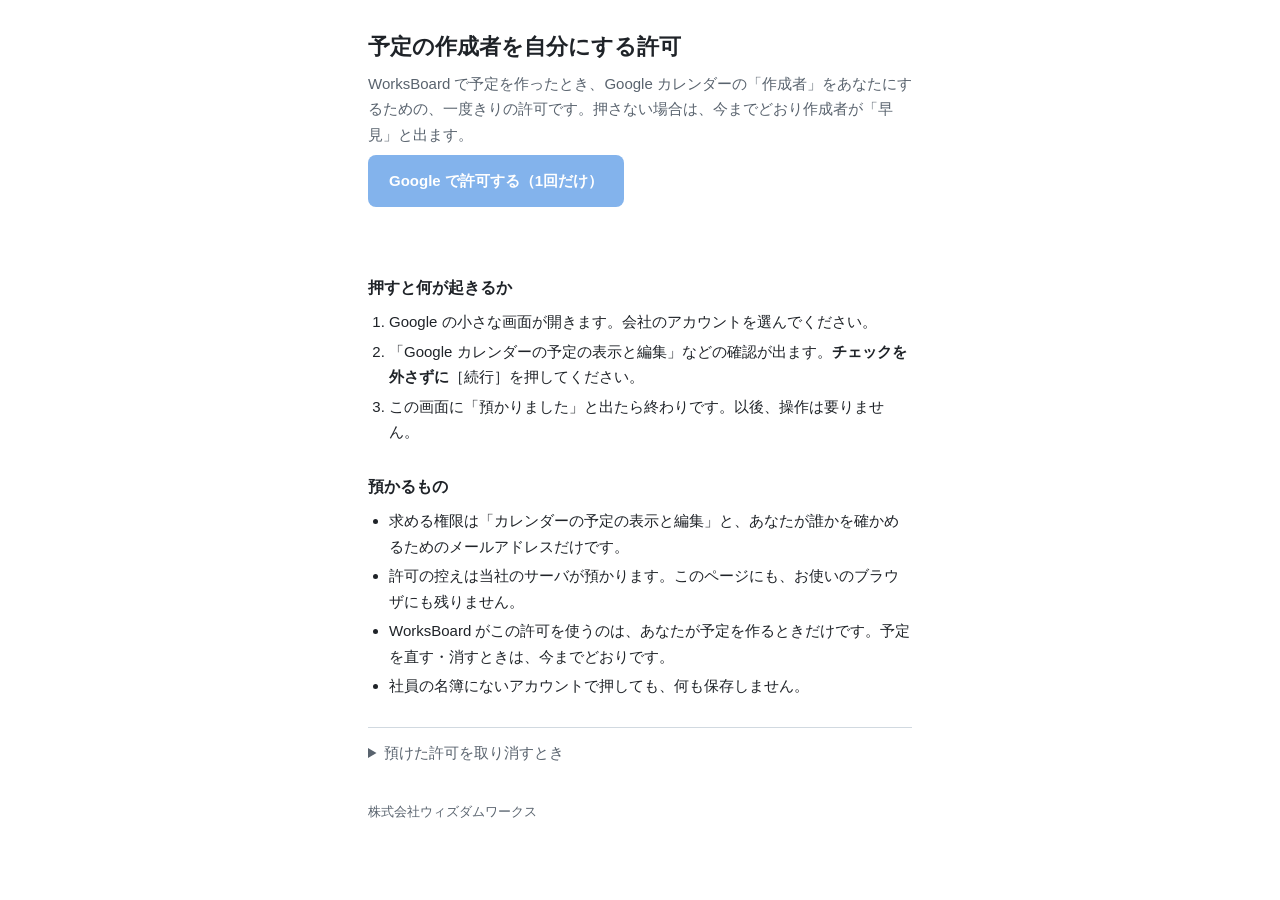
<file: cal-honnin.html>
<!doctype html>
<html lang="ja">
<head>
<meta charset="utf-8">
<meta name="viewport" content="width=device-width,initial-scale=1">
<meta name="robots" content="noindex, nofollow">
<meta name="referrer" content="no-referrer">
<title>予定の作成者を自分にする許可</title>
<!--
  社内システム（WorksBoard）で予定を作ったとき、Google カレンダーの「作成者」を
  作ったご本人にするための、一度きりの許可のページです（社員の方が、それぞれ1回押します）。
  2026-11-09。原本は worksboard の koukai/cal-honnin.html（docs/70 33.4.268・SQL 136）。
  早見さんの分（全員の予定を書くもとの許可）は cal-kaki.html のほうです。

  ・求める権限は「カレンダーの予定の表示と編集（calendar.events）」と、
    本人を確かめるためのメールアドレス（openid email）だけです
  ・許可の控えは当社のサーバが預かります。このページもブラウザも、何も保存しません
  ・社員の名簿にない方が押しても、当社のサーバは何も保存しません
  ・WorksBoard がこの許可を使うのは、予定を「作る」ときだけです（直す・消すは今までどおり）
  ・Google とのやりとりには、そのたびに当社のサーバが出す1回きりの札（state）を使います

  取り消したいときは、このページの「取り消す」か、Google アカウントの
  「セキュリティ → サードパーティ製のアプリとサービス」から外せます。

  お問い合わせ： 株式会社ウィズダムワークス
-->
<style>
  :root{
    --ji:#1f2328; --usu:#59636e; --waku:#d1d9e0; --soko:#ffffff; --men:#f6f8fa;
    --ao:#0969da; --ao-ji:#ffffff; --midori:#1a7f37; --aka:#cf222e; --ki:#9a6700;
  }
  @media (prefers-color-scheme: dark){
    :root:not([data-theme="light"]){
      --ji:#e6edf3; --usu:#9198a1; --waku:#3d444d; --soko:#0d1117; --men:#151b23;
      --ao:#4493f8; --ao-ji:#0d1117; --midori:#3fb950; --aka:#f85149; --ki:#d29922;
    }
  }
  :root[data-theme="dark"]{
    --ji:#e6edf3; --usu:#9198a1; --waku:#3d444d; --soko:#0d1117; --men:#151b23;
    --ao:#4493f8; --ao-ji:#0d1117; --midori:#3fb950; --aka:#f85149; --ki:#d29922;
  }
  *{box-sizing:border-box}
  html,body{margin:0;padding:0}
  body{background:var(--soko);color:var(--ji);
    font:15px/1.7 -apple-system,"Hiragino Kaku Gothic ProN","Yu Gothic UI",Meiryo,sans-serif}
  main{max-width:36rem;margin:0 auto;padding:32px 16px 48px}
  h1{font-size:22px;line-height:1.4;margin:0 0 8px}
  h2{font-size:16px;margin:28px 0 8px}
  p{margin:8px 0}
  .lead{color:var(--usu)}
  .yousu{margin:20px 0 16px;padding:12px 14px;border:1px solid var(--waku);border-radius:8px;background:var(--men)}
  .yousu b{font-weight:600}
  button{font:inherit;font-weight:600;padding:12px 20px;border-radius:8px;border:1px solid transparent;
    background:var(--ao);color:var(--ao-ji);cursor:pointer;min-height:48px}
  button:disabled{opacity:.5;cursor:default}
  button.sub{background:transparent;color:var(--aka);border-color:var(--waku);font-weight:500}
  .kekka{min-height:1.7em;margin:14px 0 0;padding:0}
  .kekka.yoi{color:var(--midori)}
  .kekka.dame{color:var(--aka)}
  .kekka.matsu{color:var(--usu)}
  ol,ul{padding-left:1.4em;margin:8px 0}
  li{margin:4px 0}
  details{margin-top:28px;border-top:1px solid var(--waku);padding-top:12px}
  summary{cursor:pointer;color:var(--usu)}
  .chui{color:var(--ki);font-size:14px}
  .ji{color:var(--usu);font-size:13px}
  footer{margin-top:36px;color:var(--usu);font-size:13px}
  @media (max-width:480px){ button{width:100%} }
</style>
</head>
<body>
<main>
  <h1>予定の作成者を自分にする許可</h1>
  <p class="lead">WorksBoard で予定を作ったとき、Google カレンダーの「作成者」をあなたにするための、一度きりの許可です。押さない場合は、今までどおり作成者が「早見」と出ます。</p>

  <button id="btn" type="button" disabled>Google で許可する（1回だけ）</button>
  <p id="kekka" class="kekka matsu" role="status" aria-live="polite"></p>

  <h2>押すと何が起きるか</h2>
  <ol>
    <li>Google の小さな画面が開きます。会社のアカウントを選んでください。</li>
    <li>「Google カレンダーの予定の表示と編集」などの確認が出ます。<b>チェックを外さずに</b>［続行］を押してください。</li>
    <li>この画面に「預かりました」と出たら終わりです。以後、操作は要りません。</li>
  </ol>

  <h2>預かるもの</h2>
  <ul>
    <li>求める権限は「カレンダーの予定の表示と編集」と、あなたが誰かを確かめるためのメールアドレスだけです。</li>
    <li>許可の控えは当社のサーバが預かります。このページにも、お使いのブラウザにも残りません。</li>
    <li>WorksBoard がこの許可を使うのは、あなたが予定を作るときだけです。予定を直す・消すときは、今までどおりです。</li>
    <li>社員の名簿にないアカウントで押しても、何も保存しません。</li>
  </ul>

  <details id="yameru">
    <summary>預けた許可を取り消すとき</summary>
    <p>下のボタンを押すと、Google の画面でもう一度ご本人かを確かめてから、当社のサーバの控えを消します。消したあとに WorksBoard で作る予定は、作成者が「早見」に戻ります。</p>
    <p class="chui">Google 側の許可は自動では外しません（同じ仕組みで出している「カレンダーの表示」の許可まで外れることがあるため）。</p>
    <button id="btn2" class="sub" type="button" disabled>取り消す</button>
    <p id="kekka2" class="kekka matsu" role="status" aria-live="polite"></p>
    <p class="ji">Google アカウントの［セキュリティ］→［サードパーティ製のアプリとサービス］からも外せます。</p>
  </details>

  <footer>株式会社ウィズダムワークス</footer>
</main>

<script src="https://accounts.google.com/gsi/client" async defer></script>
<script>
(function () {
  'use strict';
  /* 発行元ID（公開されるもの） */
  var CID = '797669684444-5ffbdm9ltqblqj0dt1a4d1r5n0fv3bfm.apps.googleusercontent.com';
  /* 書く権限と、本人を確かめるためのもの */
  var SCOPE_KAKU = 'openid email https://www.googleapis.com/auth/calendar.events';
  /* 取り消すときは本人を確かめるだけ */
  var SCOPE_DARE = 'openid email';
  /* 当社のサーバ */
  var SABA = 'https://gkioqeaowmhwblumpxob.supabase.co/functions/v1/cal-kaki';
  /* 札は10分で切れる。9分を過ぎたら取り直す */
  var MOCHI = 9 * 60 * 1000;

  var btn = document.getElementById('btn');
  var btn2 = document.getElementById('btn2');
    var kekka = document.getElementById('kekka');
  var kekka2 = document.getElementById('kekka2');
  var yameru = document.getElementById('yameru');
  var junbi = { touroku: null, suteru: null };   // { state, t, cc }
  var ugoki = { touroku: false, suteru: false }; // やりとりの最中か

  function kaku(el, s, iro) { el.textContent = s || ''; el.className = 'kekka ' + (iro || 'matsu'); }
  function ima(nani) { return nani === 'touroku' ? { b: btn, k: kekka } : { b: btn2, k: kekka2 }; }

  /* ★ よその画面の枠の中では動かさない（押させる罠を避ける） */
  if (window.top !== window.self) {
    kaku(kekka, 'このページは、単独のタブで開いてください。', 'dame');
    return;
  }

  /* 当社のサーバに聞く。★ text/plain で送る（事前確認が起きない形）。答えが読めなければ saba */
  function tou(o) {
    return fetch(SABA, {
      method: 'POST',
      headers: { 'content-type': 'text/plain;charset=UTF-8' },
      body: JSON.stringify(o),
      credentials: 'omit',
      cache: 'no-store'
    }).then(function (r) { return r.json(); })
      .catch(function () { return { ok: false, riyuu: 'saba' }; });
  }


  var KOTOBA = {
    hito: 'このアカウントは社員の名簿にありません。会社のアカウントを選んで、もう一度押してください。何も保存していません。',
    scope: 'Google の画面で「カレンダーの予定の表示と編集」のチェックが外れていました。もう一度押して、チェックを入れたまま進んでください。何も保存していません。',
    state: '時間がたったため、やり直しが必要です。もう一度押してください。',
    code: 'Google からの受け取りに失敗しました。もう一度押してください。',
    dare: 'アカウントを確かめられませんでした。もう一度押してください。',
    nashi: 'Google から控えを受け取れませんでした。もう一度押してください。',
    kakite_nashi: '登録先がまだ用意されていません。社内の担当者に連絡してください。何も保存していません。',
    isogashii: '混み合っています。少し待ってから、もう一度押してください。',
    saba: '当社のサーバにつながりませんでした。少し待ってから、もう一度押してください。',
    awanai: '応答が合わなかったため、安全のため止めました。もう一度押してください。',
    popup_closed: 'Google の画面が閉じられました。もう一度押してください。',
    popup_failed_to_open: 'Google の画面を開けませんでした。ブラウザのポップアップの設定を確かめてください。',
    access_denied: '許可されませんでした。何も保存していません。',
    gis: 'Google の部品を読み込めません。少し待ってから、ページを読み込み直してください。'
  };
  function iu(nani, riyuu) { kaku(ima(nani).k, KOTOBA[riyuu] || KOTOBA.saba, 'dame'); }

  function gisAru() { return !!(window.google && google.accounts && google.accounts.oauth2); }

  /* 札をもらい、その札で Google の部品を用意する。★ 札は1回きりなので、押すたびに作り直す */
  function yooi(nani) {
    junbi[nani] = null;
    ima(nani).b.disabled = true;
    return tou({ doko: 'hajime', nani: nani }).then(function (v) {
      if (!v || !v.ok || !v.state) { iu(nani, (v && v.riyuu) || 'saba'); return false; }
      var p = { state: v.state, t: Date.now(), cc: null };
      var cfg = {
        client_id: CID,
        scope: nani === 'touroku' ? SCOPE_KAKU : SCOPE_DARE,
        ux_mode: 'popup',
        state: v.state,
        /* ★ 前に出した許可（カレンダーの表示など）を混ぜない。預かる範囲を頼んだものだけにする */
        include_granted_scopes: false,
        callback: function (r) { uketoru(nani, p, r); },
        error_callback: function (e) {
          ugoki[nani] = false;
          iu(nani, (e && e.type) || 'popup_closed');
          yooi(nani);
        }
      };
      if (nani === 'touroku') {
        /* ★ 「ずっと使える控え」をもらうために要る2つ */
        cfg.access_type = 'offline';
        cfg.prompt = 'consent';
      } else {
        cfg.prompt = 'select_account';
      }
      p.cc = google.accounts.oauth2.initCodeClient(cfg);
      junbi[nani] = p;
      ima(nani).b.disabled = false;
      return true;
    });
  }

  /* Google から戻ってきたとき */
  function uketoru(nani, p, r) {
    var mono = ima(nani);
    if (!r || r.error) {
      ugoki[nani] = false;
      iu(nani, (r && r.error === 'access_denied') ? 'access_denied' : 'code');
      yooi(nani);
      return;
    }
    /* ★ 出かけるときの札と同じか。違えば送らない */
    if (r.state !== p.state) {
      ugoki[nani] = false;
      iu(nani, 'awanai');
      yooi(nani);
      return;
    }
    if (!r.code) { ugoki[nani] = false; iu(nani, 'code'); yooi(nani); return; }
    kaku(mono.k, nani === 'touroku' ? '預けています…' : '取り消しています…', 'matsu');
    tou({ doko: nani, state: p.state, code: r.code }).then(function (v) {
      ugoki[nani] = false;
      if (nani === 'touroku') {
        if (v && v.ok && v.azukari) {
          kaku(kekka, '預かりました。これから WorksBoard で作る予定は、作成者があなたになります。このページは閉じてかまいません。', 'yoi');
          yooi('touroku');
          return;
        }
      } else if (v && v.ok) {
        kaku(kekka, '');   /* 上に残った「預かりました」を消す */
        if (!v.suteta) kaku(kekka2, '預かっているものはありませんでした。', 'yoi');
        else kaku(kekka2, '当社のサーバの控えを消しました。これから WorksBoard で作る予定は、作成者が「早見」に戻ります。', 'yoi');
        yooi('suteru');
        return;
      }
      iu(nani, (v && v.riyuu) || 'saba');
      yooi(nani);
    });
  }

  function osu(nani) {
    var p = junbi[nani];
    if (ugoki[nani]) return;
    if (!p || !gisAru()) { iu(nani, gisAru() ? 'saba' : 'gis'); return; }
    if (Date.now() - p.t > MOCHI) {
      kaku(ima(nani).k, '準備し直しています…', 'matsu');
      yooi(nani).then(function (ok) { if (ok) kaku(ima(nani).k, '準備し直しました。もう一度押してください。', 'matsu'); });
      return;
    }
    ugoki[nani] = true;
    ima(nani).b.disabled = true;
    kaku(ima(nani).k, 'Google の画面で進めてください…', 'matsu');
    try { p.cc.requestCode(); }
    catch (x) { ugoki[nani] = false; iu(nani, 'popup_failed_to_open'); yooi(nani); }
  }

  btn.addEventListener('click', function () { osu('touroku'); });
  btn2.addEventListener('click', function () { osu('suteru'); });
  yameru.addEventListener('toggle', function () {
    if (yameru.open && !junbi.suteru && gisAru()) yooi('suteru');
  });

  var n = 0;
  var t = setInterval(function () {
    if (gisAru()) {
      clearInterval(t);
      yooi('touroku');
      if (yameru.open) yooi('suteru');
    } else if (++n > 80) {
      clearInterval(t);
      iu('touroku', 'gis');
    }
  }, 150);
})();
</script>
</body>
</html>
</file>
